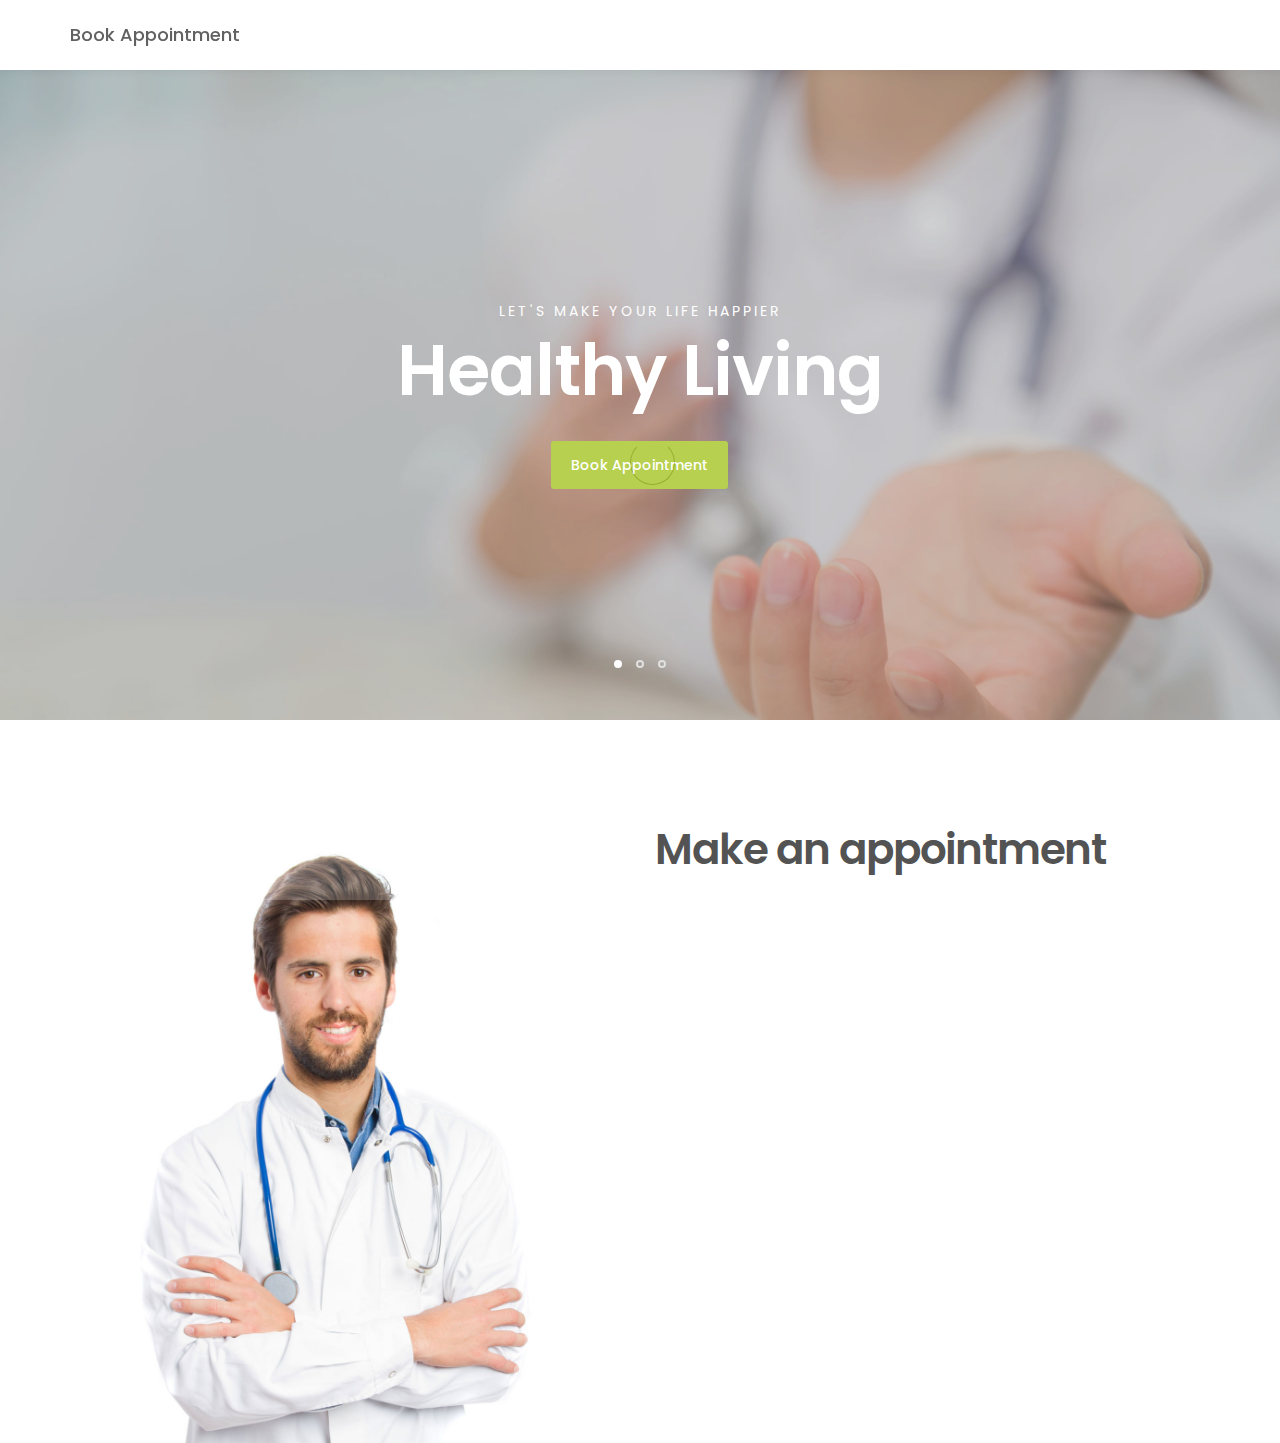
<file: Appointment/index.html>
<!DOCTYPE html>
<html lang="en">
<head>

     <title>Book Appointment</title>
<!--

Template 2098 Health

http://www.tooplate.com/view/2098-health

-->
     <meta charset="UTF-8">
     <meta http-equiv="X-UA-Compatible" content="IE=Edge">
     <meta name="description" content="">
     <meta name="keywords" content="">
     <meta name="author" content="Tooplate">
     <meta name="viewport" content="width=device-width, initial-scale=1, maximum-scale=1">

     <link rel="stylesheet" href="css/bootstrap.min.css">
     <link rel="stylesheet" href="css/font-awesome.min.css">
     <link rel="stylesheet" href="css/animate.css">
     <link rel="stylesheet" href="css/owl.carousel.css">
     <link rel="stylesheet" href="css/owl.theme.default.min.css">

     <!-- MAIN CSS -->
     <link rel="stylesheet" href="css/tooplate-style.css">

</head>
<body id="top" data-spy="scroll" data-target=".navbar-collapse" data-offset="50">

     <!-- PRE LOADER -->
     <section class="preloader">
          <div class="spinner">

               <span class="spinner-rotate"></span>
               
          </div>
     </section>


     <!-- HEADER -->
     <!-- <header>
          <div class="container">
               <div class="row">

                    <div class="col-md-4 col-sm-5">
                         <p>Welcome to a Professional Health Care</p>
                    </div>
                         
                    <div class="col-md-8 col-sm-7 text-align-right">
                         <span class="phone-icon"><i class="fa fa-phone"></i> 010-060-0160</span>
                         <span class="date-icon"><i class="fa fa-calendar-plus-o"></i> 6:00 AM - 10:00 PM (Mon-Fri)</span>
                         <span class="email-icon"><i class="fa fa-envelope-o"></i> <a href="#">info@company.com</a></span>
                    </div>

               </div>
          </div>
     </header> -->



     <!-- MENU -->
     <section class="navbar navbar-default navbar-static-top" role="navigation">
          <div class="container">

               <div class="navbar-header">
                    <button class="navbar-toggle" data-toggle="collapse" data-target=".navbar-collapse">
                         <span class="icon icon-bar"></span>
                         <span class="icon icon-bar"></span>
                         <span class="icon icon-bar"></span>
                    </button>

                    <!-- lOGO TEXT HERE -->
                    <a href="index.html" class="navbar-brand"><i class="fa fa-k-square"></i>Book Appointment</a>
               </div>

               <!-- MENU LINKS -->
               <div class="collapse navbar-collapse">
                  <!--   <ul class="nav navbar-nav navbar-right">
                         <li><a href="#top" class="smoothScroll">Home</a></li>
                         <li><a href="#about" class="smoothScroll">About Us</a></li>
                         <li><a href="#team" class="smoothScroll">Doctors</a></li>
                         <li><a href="#news" class="smoothScroll">News</a></li>
                         <li><a href="#google-map" class="smoothScroll">Contact</a></li>
                         <li class="appointment-btn"><a href="#appointment">Make an appointment</a></li>
                    </ul> -->
               </div>

          </div>
     </section>


     <!-- HOME -->
     <section id="home" class="slider" data-stellar-background-ratio="0.5">
          <div class="container">
               <div class="row">

                         <div class="owl-carousel owl-theme">
                              <div class="item item-first">
                                   <div class="caption">
                                        <div class="col-md-offset-1 col-md-10">
                                             <h3>Let's make your life happier</h3>
                                             <h1>Healthy Living</h1>
                                             <a href="#appointment" class="section-btn btn btn-default smoothScroll">Book Appointment</a>
                                        </div>
                                   </div>
                              </div>

                              <div class="item item-second">
                                   <div class="caption">
                                        <div class="col-md-offset-1 col-md-10">
                                             <h3>Let's make your life happier</h3>
                                             <h1>New Lifestyle</h1>
                                             <a href="#appointment" class="section-btn btn btn-default btn-gray smoothScroll">Book Appointment</a>
                                        </div>
                                   </div>
                              </div>

                              <div class="item item-third">
                                   <div class="caption">
                                        <div class="col-md-offset-1 col-md-10">
                                             <h3>Let's make your life happier</h3>
                                             <h1>Your Health Benefits</h1>
                                             <a href="#appointment" class="section-btn btn btn-default btn-blue smoothScroll">Book Appointment</a>
                                        </div>
                                   </div>
                              </div>
                         </div>

               </div>
          </div>
     </section>

    

     <!-- MAKE AN APPOINTMENT -->
     <section id="appointment" data-stellar-background-ratio="3">
          <div class="container">
               <div class="row">

                    <div class="col-md-6 col-sm-6">
                         <img src="images/appointment-image.jpg" class="img-responsive" alt="">
                    </div>

                    <div class="col-md-6 col-sm-6">
                         <!-- CONTACT FORM HERE -->
                         <form id="appointment-form" role="form" method="post" action="#">

                              <!-- SECTION TITLE -->
                              <div class="section-title wow fadeInUp" data-wow-delay="0.4s">
                                   <h2>Make an appointment</h2>
                              </div>

                              <div class="wow fadeInUp" data-wow-delay="0.8s">
                                   <div class="col-md-6 col-sm-6">
                                        <label for="name">Name</label>
                                        <input type="text" class="form-control" id="name" name="name" placeholder="Full Name">
                                   </div>

                                   <div class="col-md-6 col-sm-6">
                                        <label for="email">Email</label>
                                        <input type="email" class="form-control" id="email" name="email" placeholder="Your Email">
                                   </div>

                                   <div class="col-md-6 col-sm-6">
                                        <label for="date">Select Date</label>
                                        <input type="date" name="date" value="" class="form-control">
                                   </div>

                                   <div class="col-md-6 col-sm-6">
                                        <label for="select">Select Doctor</label>
                                        <select class="form-control">
                                             <option>Dr. ABC</option>
                                             <option>Dr. PQR</option>
                                             <option>Dr. XYZ</option>
                                        </select>
                                   </div>

                                   <div class="col-md-12 col-sm-12">
                                        <label for="telephone">Phone Number</label>
                                        <input type="tel" class="form-control" id="phone" name="phone" placeholder="Phone">
                                        <label for="Message">Additional Message</label>
                                        <textarea class="form-control" rows="5" id="message" name="message" placeholder="Message"></textarea>
                                        <button type="submit" class="form-control" id="cf-submit" name="submit">Book Appointment</button>
                                   </div>
                              </div>
                        </form>
                    </div>

               </div>
          </div>
     </section>



     <!-- FOOTER -->
  <!--    <footer data-stellar-background-ratio="5">
          <div class="container">
               <div class="row">

                    <div class="col-md-4 col-sm-4">
                         <div class="footer-thumb"> 
                              <h4 class="wow fadeInUp" data-wow-delay="0.4s">Contact Info</h4>
                              <p>Fusce at libero iaculis, venenatis augue quis, pharetra lorem. Curabitur ut dolor eu elit consequat ultricies.</p>

                              <div class="contact-info">
                                   <p><i class="fa fa-phone"></i> 010-070-0170</p>
                                   <p><i class="fa fa-envelope-o"></i> <a href="#">info@company.com</a></p>
                              </div>
                         </div>
                    </div>

                    <div class="col-md-4 col-sm-4"> 
                         <div class="footer-thumb"> 
                              <h4 class="wow fadeInUp" data-wow-delay="0.4s">Latest News</h4>
                              <div class="latest-stories">
                                   <div class="stories-image">
                                        <a href="#"><img src="images/news-image.jpg" class="img-responsive" alt=""></a>
                                   </div>
                                   <div class="stories-info">
                                        <a href="#"><h5>Amazing Technology</h5></a>
                                        <span>March 08, 2018</span>
                                   </div>
                              </div>

                              <div class="latest-stories">
                                   <div class="stories-image">
                                        <a href="#"><img src="images/news-image.jpg" class="img-responsive" alt=""></a>
                                   </div>
                                   <div class="stories-info">
                                        <a href="#"><h5>New Healing Process</h5></a>
                                        <span>February 20, 2018</span>
                                   </div>
                              </div>
                         </div>
                    </div>

                    <div class="col-md-4 col-sm-4"> 
                         <div class="footer-thumb">
                              <div class="opening-hours">
                                   <h4 class="wow fadeInUp" data-wow-delay="0.4s">Opening Hours</h4>
                                   <p>Monday - Friday <span>06:00 AM - 10:00 PM</span></p>
                                   <p>Saturday <span>09:00 AM - 08:00 PM</span></p>
                                   <p>Sunday <span>Closed</span></p>
                              </div> 

                              <ul class="social-icon">
                                   <li><a href="#" class="fa fa-facebook-square" attr="facebook icon"></a></li>
                                   <li><a href="#" class="fa fa-twitter"></a></li>
                                   <li><a href="#" class="fa fa-instagram"></a></li>
                              </ul>
                         </div>
                    </div>

                    <div class="col-md-12 col-sm-12 border-top">
                         <div class="col-md-4 col-sm-6">
                              <div class="copyright-text"> 
                                   <p>Copyright &copy; 2018 Your Company 
                                   
                                   | Design: Tooplate</p>
                              </div>
                         </div>
                         <div class="col-md-6 col-sm-6">
                              <div class="footer-link"> 
                                   <a href="#">Laboratory Tests</a>
                                   <a href="#">Departments</a>
                                   <a href="#">Insurance Policy</a>
                                   <a href="#">Careers</a>
                              </div>
                         </div>
                         <div class="col-md-2 col-sm-2 text-align-center">
                              <div class="angle-up-btn"> 
                                  <a href="#top" class="smoothScroll wow fadeInUp" data-wow-delay="1.2s"><i class="fa fa-angle-up"></i></a>
                              </div>
                         </div>   
                    </div>
                    
               </div>
          </div>
     </footer> -->

     <!-- SCRIPTS -->
     <script src="js/jquery.js"></script>
     <script src="js/bootstrap.min.js"></script>
     <script src="js/jquery.sticky.js"></script>
     <script src="js/jquery.stellar.min.js"></script>
     <script src="js/wow.min.js"></script>
     <script src="js/smoothscroll.js"></script>
     <script src="js/owl.carousel.min.js"></script>
     <script src="js/custom.js"></script>

</body>
</html>
</file>
<file: Appointment/css/tooplate-style.css>
@import url('https://fonts.googleapis.com/css?family=Poppins:400,500,600');

  body {
    background: #ffffff;
    font-family: 'Poppins', sans-serif;
    overflow-x: hidden;
  }


  /*---------------------------------------
     TYPOGRAPHY              
  -----------------------------------------*/

  h1,h2,h3,h4,h5,h6 {
    font-weight: 600;
    line-height: inherit;
  }

  h1,h2,h3,h4 {
    letter-spacing: -1px;
  }

  h5 {
    font-weight: 500;
  }

  h1 {
    color: #252525;
    font-size: 5em;
  }

  h2 {
    color: #272727;
    font-size: 3em;
    padding-bottom: 10px;
  }

  h3 {
    font-size: 1.8em;
    line-height: 1.2em;
    margin-bottom: 0;
  }

  h4 {
    color: #454545;
    font-size: 1.8em;
    padding-bottom: 2px;
  }

  h6 {
    letter-spacing: 0;
    font-weight: normal;
  }

  p {
    color: #757575;
    font-size: 14px;
    font-weight: normal;
    line-height: 24px;
  }


  /*---------------------------------------
     GENERAL               
  -----------------------------------------*/

  html{
    -webkit-font-smoothing: antialiased;
  }

  a {
    color: #252525;
    -webkit-transition: 0.5s;
    transition: 0.5s;
    text-decoration: none !important;
  }

  a:hover, a:active, a:focus {
    color: #a5c422;
    outline: none;
  }

  ::-webkit-scrollbar{
    width: 8px;
    height: 8px;
  }

  ::-webkit-scrollbar-thumb {
    cursor: pointer;
    background: #000000;
  }

  .section-title {
    padding-bottom: 20px;
  }

  .section-title h2 {
    margin-top: 0;
  }

  .section-btn {
    background: #a5c422;
    border: 0;
    border-radius: 3px;
    color: #ffffff;
    font-size: inherit;
    font-weight: 500;
    padding: 14px 20px;
    transition: transform 0.1s ease-in;
    transform: translateX(0);
  }

  .section-btn:hover {
    transform: translateY(-5px);
  }

  .text-align-right {
    text-align: right;
  }

  .text-align-center {
    text-align: center;
  }

  .border-top {
    border-top: 1px solid #f2f2f2;
    margin-top: 4em;
    padding-top: 2.5em;
  }

  .btn-gray {
    background: #393939;
  }

  .btn-blue {
    background: #4267b2;
  }

  .news-thumb {
    background: #ffffff;
    border-radius: 10px;
  }
  .news-thumb img {
    border-radius: 10px 10px 0 0;
  }

  .news-info {
    padding: 30px;
    text-align: left;
  }
  .news-info span {
    display: block;
    letter-spacing: 0.5px;
  }
  .news-info h3 {
    margin-top: 10px;
    margin-bottom: 10px;
  }

  .author {
    border-top: 1px solid #f0f0f0;
    padding-top: 1.5em;
    margin-top: 2em;
  }
  .author img,
  .author .author-info {
    display: inline-block;
    vertical-align: top;
  }
  .author-info h5 {
    margin-bottom: 0;
  }
  .author img {
    border-radius: 100%;
    width: 50px;
    height: 50px;
    margin-right: 10px;
  }


  #about, #team, #news,
  #news-detail {
    position: relative;
    padding-top: 100px;
    padding-bottom: 100px;
  }

  #news, #service {
    text-align: center;
  }

  #google-map {
    line-height: 0;
    margin: 0;
    padding: 0;
  }


  /*---------------------------------------
       PRE LOADER              
  -----------------------------------------*/

  .preloader {
    position: fixed;
    top: 0;
    left: 0;
    width: 100%;
    height: 100%;
    z-index: 99999;
    display: flex;
    flex-flow: row nowrap;
    justify-content: center;
    align-items: center;
    background: none repeat scroll 0 0 #ffffff;
  }

  .spinner {
    border: 1px solid transparent;
    border-radius: 3px;
    position: relative;
  }

  .spinner:before {
    content: '';
    box-sizing: border-box;
    position: absolute;
    top: 50%;
    left: 50%;
    width: 45px;
    height: 45px;
    margin-top: -10px;
    margin-left: -10px;
    border-radius: 50%;
    border: 1px solid #575757;
    border-top-color: #ffffff;
    animation: spinner .9s linear infinite;
  }

  @-webkit-@keyframes spinner {
    to {transform: rotate(360deg);}
  }

  @keyframes spinner {
    to {transform: rotate(360deg);}
  }



  /*---------------------------------------
      MENU              
  -----------------------------------------*/

  header {
    background: #ffffff;
    border-bottom: 1px solid #f2f2f2;
    display: flex;
    height: 45px;
  }

  header .col-md-8 {
    padding-right: 0;
  }

  header p,
  header span {
    font-size: 12px;
    line-height: 24px;
    padding-top: 12px;
  }

  header a,
  header span {
    color: #747474;
  }

  header span {
    font-weight: 500;
    display: inline-block;
    padding: 11px 15px;
  }

  header span.date-icon {
    border-left: 1px solid #f2f2f2;
    border-right: 1px solid #f2f2f2;
    padding-right: 19px;
    padding-left: 19px;
  }

  header span i {
    color: #a5c422;
    margin-right: 5px;
  }



  /*---------------------------------------
      MENU              
  -----------------------------------------*/

  .navbar-default {
    background: #ffffff;
    box-shadow: 0 2px 8px rgba(0,0,0,.075);
    border: none;
    margin-bottom: 0;
    padding: 10px;
  }

  .navbar-default .navbar-brand {
    color: #393939;
    font-weight: 500;
  }

  .navbar-default .navbar-brand .fa {
    color: #a5c422;
  }

  .navbar-default .navbar-nav li.appointment-btn {
    margin: 3px 0 0 20px;
  }

  .navbar-default .navbar-nav li.appointment-btn a {
    background: #a5c422;
    border-radius: 3px;
    color: #ffffff;
    font-weight: 600;
    padding-top: 12px;
    padding-bottom: 12px;
  }

  .navbar-default .navbar-nav li.appointment-btn a:hover {
    background: #4267b2;
    color: #ffffff !important;
  }

  .navbar-default .navbar-nav li a {
    color: #555555;
    font-size: 12px;
    font-weight: 500;
    padding-right: 20px;
    padding-left: 20px;
    -webkit-transition: all ease-in-out 0.4s;
    transition: all ease-in-out 0.4s;
  }

  .navbar-default .navbar-nav > li a:hover {
    color: #393939 !important;
  }

  .navbar-default .navbar-nav > li > a:hover,
  .navbar-default .navbar-nav > li > a:focus {
    color: #555555;
    background-color: transparent;
  }

  .navbar-default .navbar-nav > .active > a,
  .navbar-default .navbar-nav > .active > a:hover,
  .navbar-default .navbar-nav > .active > a:focus {
    color: #393939;
    background-color: transparent;
  }

  .navbar-default .navbar-toggle {
    border: none;
    padding-top: 10px;
  }

  .navbar-default .navbar-toggle .icon-bar {
    background: #393939;
    border-color: transparent;
  }

  .navbar-default .navbar-toggle:hover,
  .navbar-default .navbar-toggle:focus { 
    background-color: transparent;
  }



  /*---------------------------------------
      HOME              
  -----------------------------------------*/

  #home h1 {
    color: #ffffff;
    padding-bottom: 10px;
    margin-top: 0;
  }

  #home h3 {
    color: #ffffff;
    font-size: 14px;
    font-weight: normal;
    line-height: inherit;
    letter-spacing: 3px;
    text-transform: uppercase;
    margin: 0;
  }

  .slider .container {
    width: 100%;
  }

  .slider .owl-dots {
      position: absolute;
      top: 575px;
      width: 100%;
      justify-content: center;
  }

  .owl-theme .owl-dots .owl-dot span {
    width: 8px;
    height: 8px;
    margin: 5px 7px;
    border: 2px solid #d9d9d9;
    background: transparent;
    display: block;
    -webkit-backface-visibility: visible;
    transition: opacity 200ms ease;
    border-radius: 30px;
  }

  .owl-theme .owl-dots .owl-dot.active span, .owl-theme .owl-dots .owl-dot:hover span {
    background-color: #ffffff;
    border-color: transparent;
  }

  .slider .caption {
    display: flex;
    justify-content: center;
    flex-direction: column;
    text-align: center;
    background-color: rgba(20,20,20,0.2);
    height: 100%;
    color: #fff;
    cursor: e-resize;
  }

  .slider .item {
    background-position: inherit;
    background-repeat: no-repeat;
    background-attachment: local;
    background-size: cover;
    height: 650px;
  }

  .slider .item-first {
    background-image: url(../images/slider1.jpg);
  }

  .slider .item-second {
    background-image: url(../images/slider2.jpg);
  }

  .slider .item-third {
    background-image: url(../images/slider3.jpg);
  }


  /*---------------------------------------
      ABOUT              
  -----------------------------------------*/

  #about {
    background: url('../images/about-bg.jpg') no-repeat top center;
    background-size: cover;
    padding-top: 150px;
    padding-bottom: 150px;
  }

  .profile img,
  .profile figcaption {
    display: inline-block;
    vertical-align: top;
    margin-top: 1em;
  }
  .profile img {
    border-radius: 100%;
    width: 65px;
    height: 65px;
    margin-right: 1em;
  }
  .profile figcaption h3 {
    margin-top: 0;
  }

  #about h6 {
    color: #858585;
    margin: 0;
  }



  /*---------------------------------------
      TEAM MEMBERS              
  -----------------------------------------*/

  .team-thumb {
    background-color: #f9f9f9;
    border-radius: 0 0 10px 10px;
    position: relative;
    overflow: hidden;
    cursor: pointer;
  }

  .team-info {
    padding: 20px 30px 0 30px;
  }

  .team-contact-info {
    border-top: 1px solid #e9e9e9;
    padding-top: 1.2em;
    margin-top: 1.5em;
  }

  .team-contact-info .fa {
    margin-right: 5px;
    display: inline-block;
  }

  .team-contact-info p {
    margin-bottom: 2px;
  }

  .team-contact-info a {
    color: #757575;
  }

  .team-thumb .social-icon li {
    font-weight: 500;
  }

  .team-thumb .social-icon li a {
    background: #ffffff;
    border-radius: 100%;
    font-size: 20px;
    width: 50px;
    height: 50px;
    line-height: 50px;
    margin: 0 2px 0 2px;
  }

  .team-thumb .social-icon {
    opacity: 0;
    transform: translateY(100%);
    transition: 0.5s 0.2s;
    text-align: center;
    position: relative;
    top: 0;
  }

  .team-thumb:hover .social-icon {
    opacity: 1;
    transition-delay: 0.3s;
    transform: translateY(0px);
    top: -22em;
  }



  /*---------------------------------------
     SERVICE              
  -----------------------------------------*/

  #service {
    background: #a5c422;
  }

  #service h2,
  #service h4 {
    color: #ffffff;
  }

  #service p {
    color: #d9d9d9;
  }

  #service .service-thumb {
    padding: 0 22px;
  }

  #service .fa {
    font-size: 50px;
    margin-bottom: 10px;
    background: #ffffff;
    color: #a5c422;
    width: 120px;
    height: 120px;
    line-height: 120px;
    border-radius: 100%;
  }



  /*---------------------------------------
      APPOINTMENT             
  -----------------------------------------*/

  #appointment {
    padding-top: 100px;
  }

  #appointment label {
    color: #393939;
    font-weight: 500;
  }

  #appointment .form-control {
    background: #f9f9f9;
    border: none;
    border-radius: 3px;
    box-shadow: none;
    font-size: 14px;
    font-weight: normal;
    margin-bottom: 15px;
    transition: all ease-in-out 0.4s;
  }

  #appointment input,
  #appointment select {
    height: 45px;
  }

  #appointment button#cf-submit {
    background: #a5c422;
    color: #ffffff;
    font-weight: 600;
    height: 55px;
  }

  #appointment button#cf-submit:hover {
    background: #393939;
    color: #ffffff;
  }


  /*---------------------------------------
     FOOTER              
  -----------------------------------------*/

  footer {
    padding-top: 80px;
    padding-bottom: 40px;
  }

  footer h4 {
    padding-bottom: 5px;
  }

  footer a {
    color: #757575;
  }

  footer a:hover {
    color: #4267b2;
  }

  .contact-info {
    padding-top: 10px;
  }

  .contact-info .fa {
    background: #393939;
    border-radius: 100%;
    color: #ffffff;
    font-size: 15px;
    width: 35px;
    height: 35px;
    line-height: 35px;
    text-align: center;
    margin-right: 5px;
    margin-bottom: 2px;
  }

  .latest-stories {
    margin-bottom: 20px;
  }

  .stories-image,
  .stories-info {
    display: inline-block;
    vertical-align: top;
  }

  .stories-image img {
    border-radius: 100%;
    width: 65px;
    height: 65px;
  }

  .stories-info {
    margin-left: 15px;
  }

  .stories-info h5 {
    margin-bottom: 2px;
  }

  .stories-info span {
    color: #858585;
    font-size: 12px;
  }

  .opening-hours p {
    line-height: 18px;
  }

  .opening-hours span {
    font-weight: 500;
    display: inline-block;
    padding-left: 10px;
  }

  .copyright-text p,
  .footer-link a {
    color: #858585;
    font-size: 12px;
    font-weight: 500;
  }

  .footer-link a {
    font-size: 12px;
    display: inline-block;
    padding: 0 10px;
    margin-top: 4px;
  }

  .angle-up-btn {
    position: relative;
    bottom: 4em;
    display: block;
  }

  .angle-up-btn a {
    background: #ffffff;
    border: 1px solid #f2f2f2;
    border-radius: 3px;
    font-size: 20px;
    color: #393939;
    display: inline-block;
    text-align: center;
    width: 40px;
    height: 40px;
    line-height: 38px;
    transition: transform 0.1s ease-in;
    transform: translateX(0);
  }

  .angle-up-btn a:hover {
    background: #4267b2;
    color: #ffffff;
    transform: translateY(-5px);
  }


  /*---------------------------------------
     SOCIAL ICON              
  -----------------------------------------*/

  .social-icon {
    position: relative;
    padding: 0;
    margin: 0;
  }

  .social-icon li {
    display: inline-block;
    list-style: none;
  }

  .social-icon li a {
    border-radius: 100px;
    color: #464646;
    font-size: 15px;
    width: 35px;
    height: 35px;
    line-height: 35px;
    text-decoration: none;
    text-align: center;
    transition: all 0.4s ease-in-out;
    position: relative;
  }

  .social-icon li a:hover {
    background: #4267b2;
    color: #ffffff;
  }


  /*---------------------------------------
     RESPONSIVE STYLES              
  -----------------------------------------*/

  @media only screen and (max-width: 1200px) {
    h1 {
      font-size: 4em;
    }
    h2 {
      font-size: 2.5em;
    }
    h3 {
      font-size: 1.5em;
    }

    header {
      height: inherit;
    }
    header span.date-icon {
      border: 0;
      padding-right: 0;
      padding-left: 0;
    }
    header span.email-icon {
      padding-top: 0;
    }

    .navbar-default .navbar-nav li a {
      padding-right: 15px;
      padding-left: 15px;
    }
  }

  @media only screen and (max-width: 992px) {
    .slider .item {
      background-position: center;
    }

    header {
      padding-bottom: 10px;
    }
    header .text-align-right {
      text-align: left;
    }
    header span {
      padding-top: 0;
      padding-left: 0;
      padding-bottom: 0;
    }
  }

  @media only screen and (max-width: 767px) {
    .navbar-default .navbar-collapse, .navbar-default .navbar-form {
      border-color: transparent;
    }
    .navbar-default .navbar-nav li.appointment-btn {
      margin-left: 15px;
    }
    .navbar-default .navbar-nav li a {
      display: inline-block;
      padding-top: 8px;
      padding-bottom: 8px;
    }

    .news-sidebar {
      margin-top: 2em;
    }

    #appointment-form {
      padding-top: 4em;
      padding-bottom: 4em;
    }

    footer {
      padding-top: 60px;
      padding-bottom: 0;
    }
    .footer-thumb {
      padding-bottom: 10px;
    }

    .border-top {
      text-align: center;
    }

    .copyright-text {
      margin-top: 10px;
    }

    .angle-up-btn {
      bottom: 10em;
    }
  }

  @media only screen and (max-width: 639px) {
    h1 {
      font-size: 3em;
      line-height: 1.2em;
    }
    h2 {
      font-size: 2.1em;
    }
    h4 {
      font-size: 1.4em;
    }

    #home h3 {
      font-size: 11px;
      letter-spacing: 1px;
    }

  }
</file>
